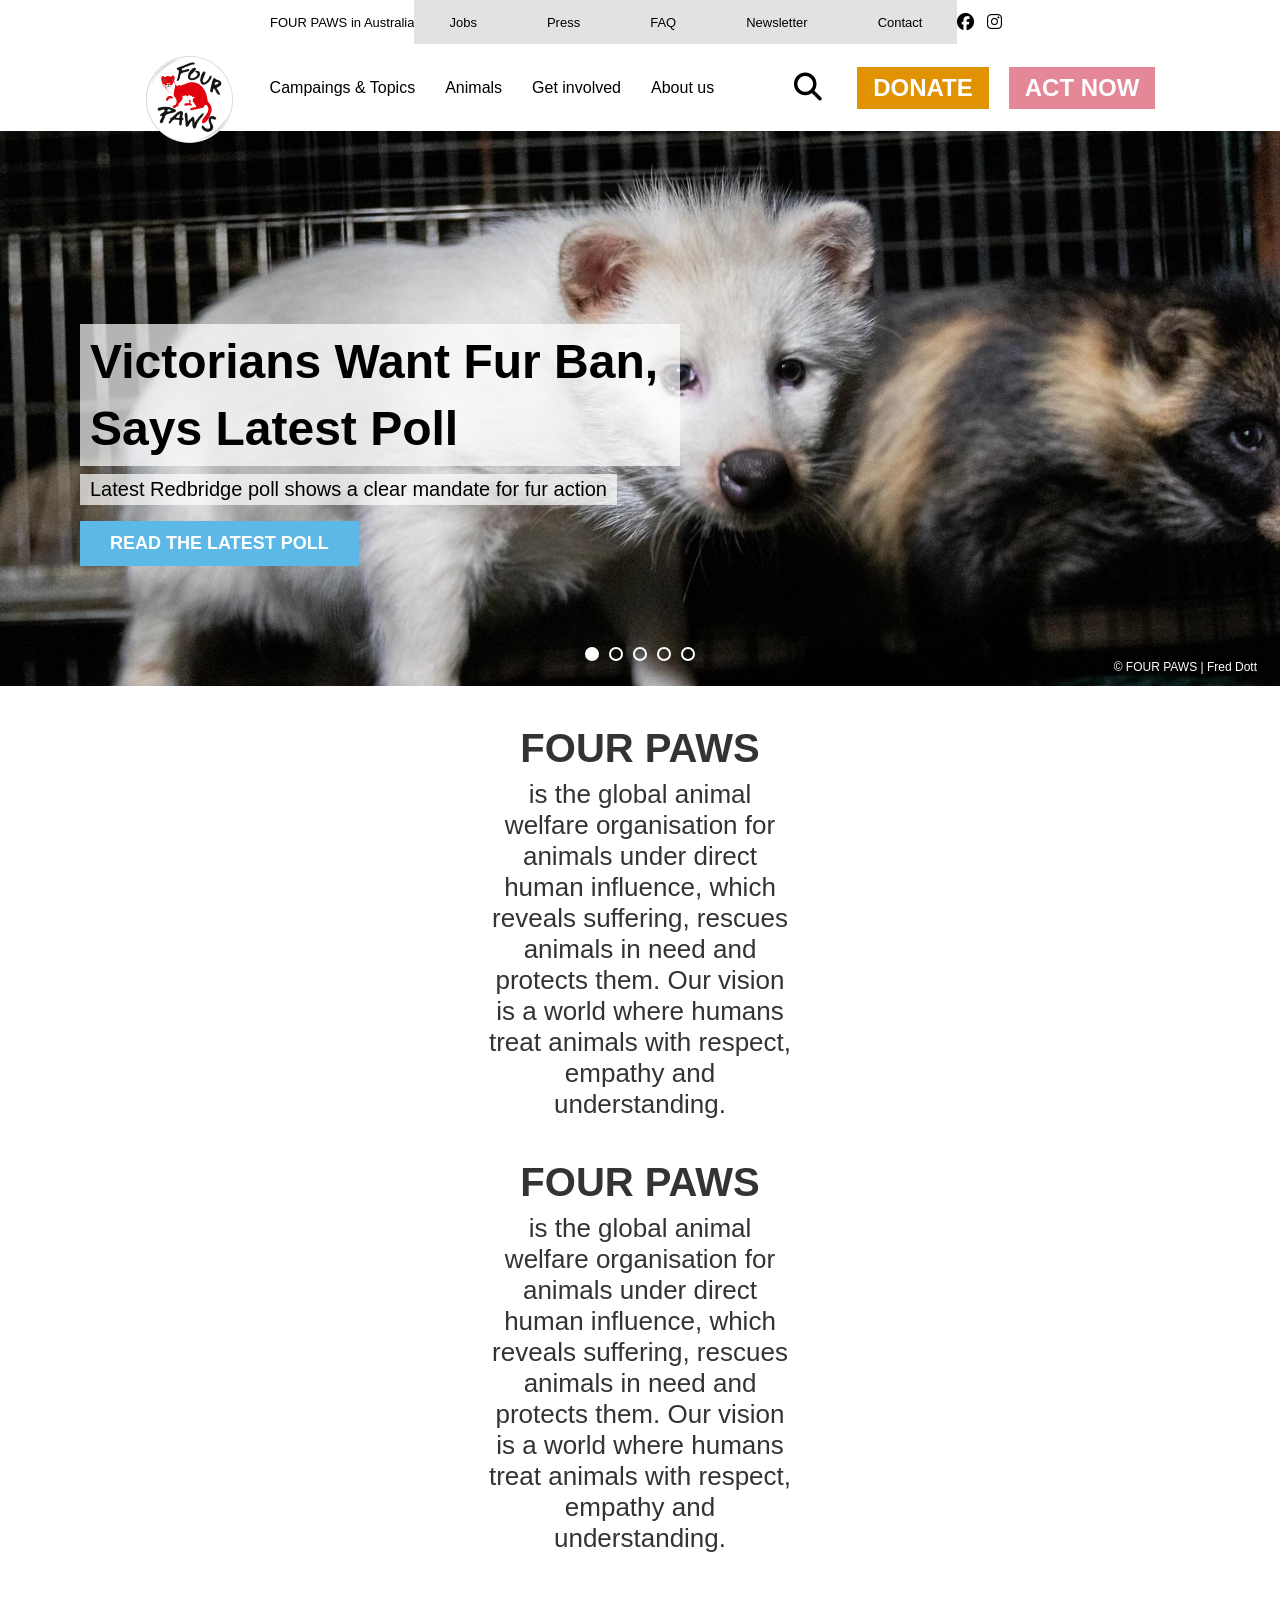
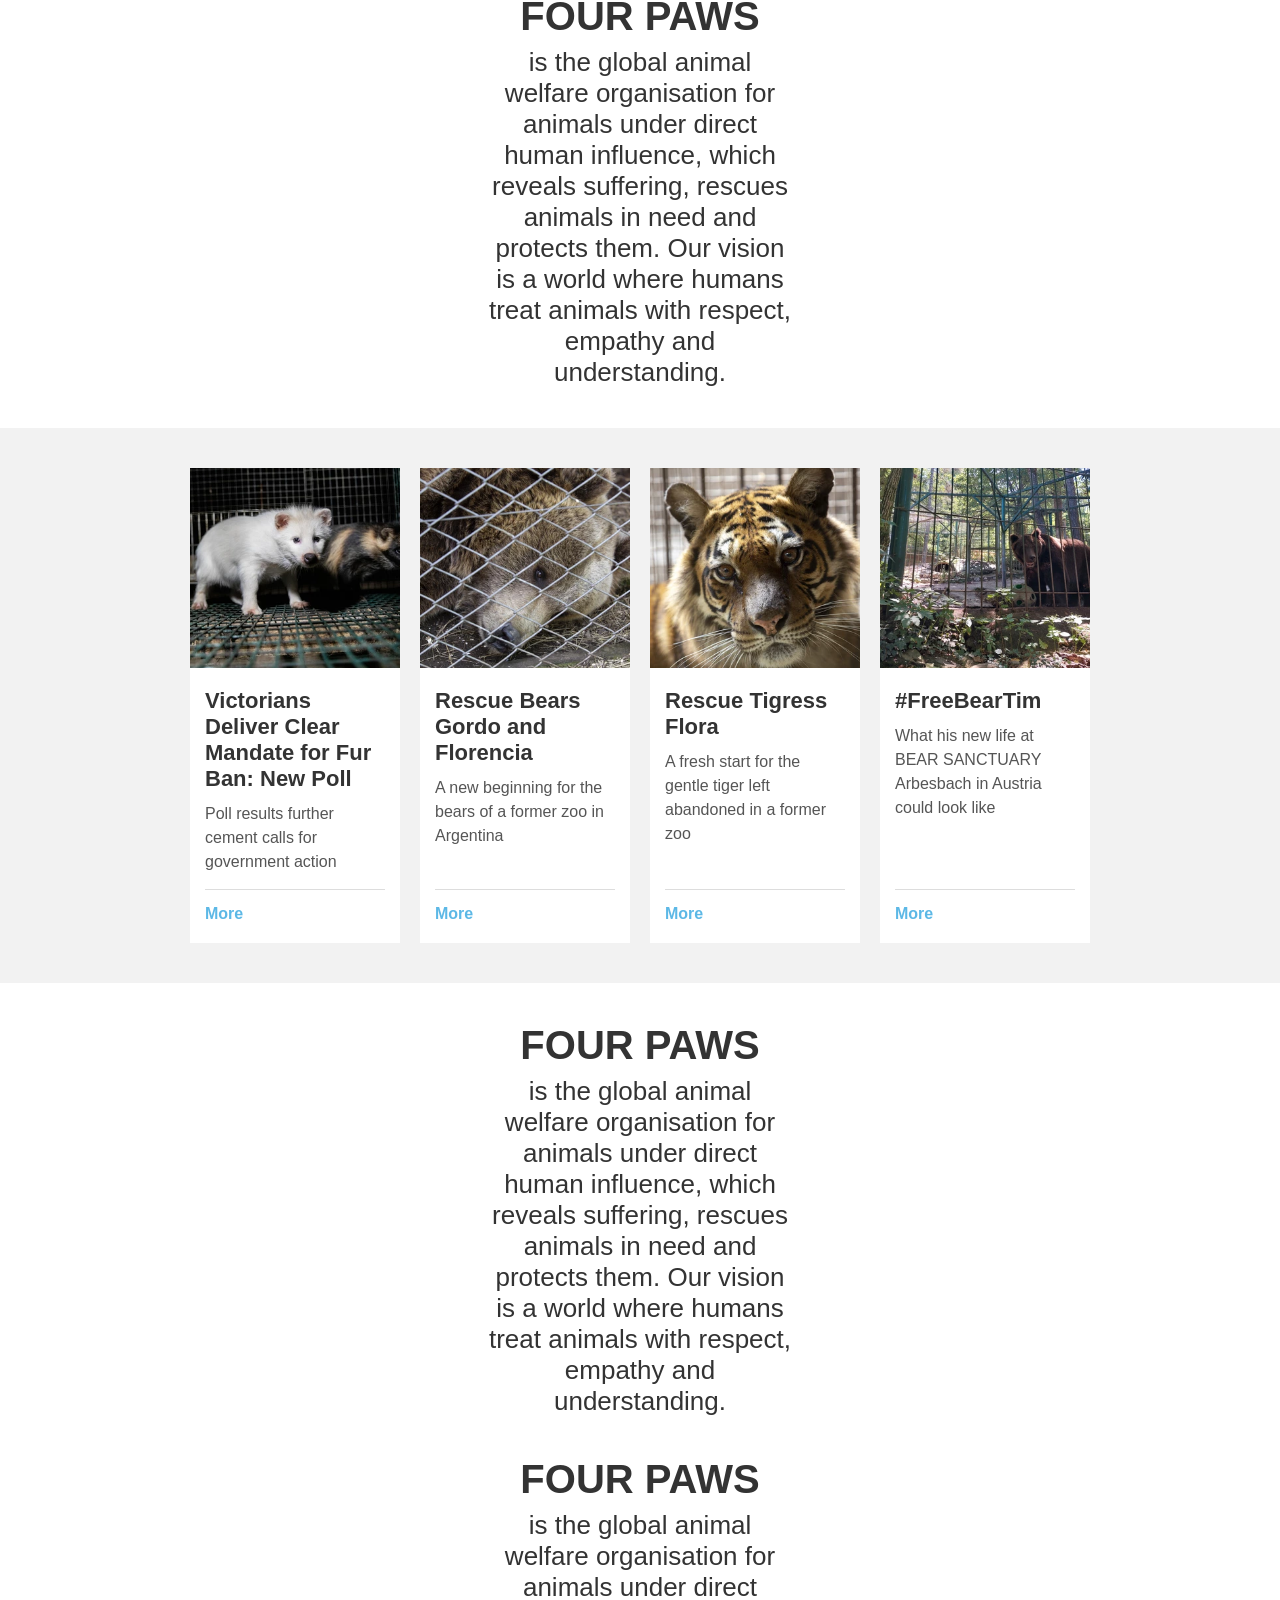
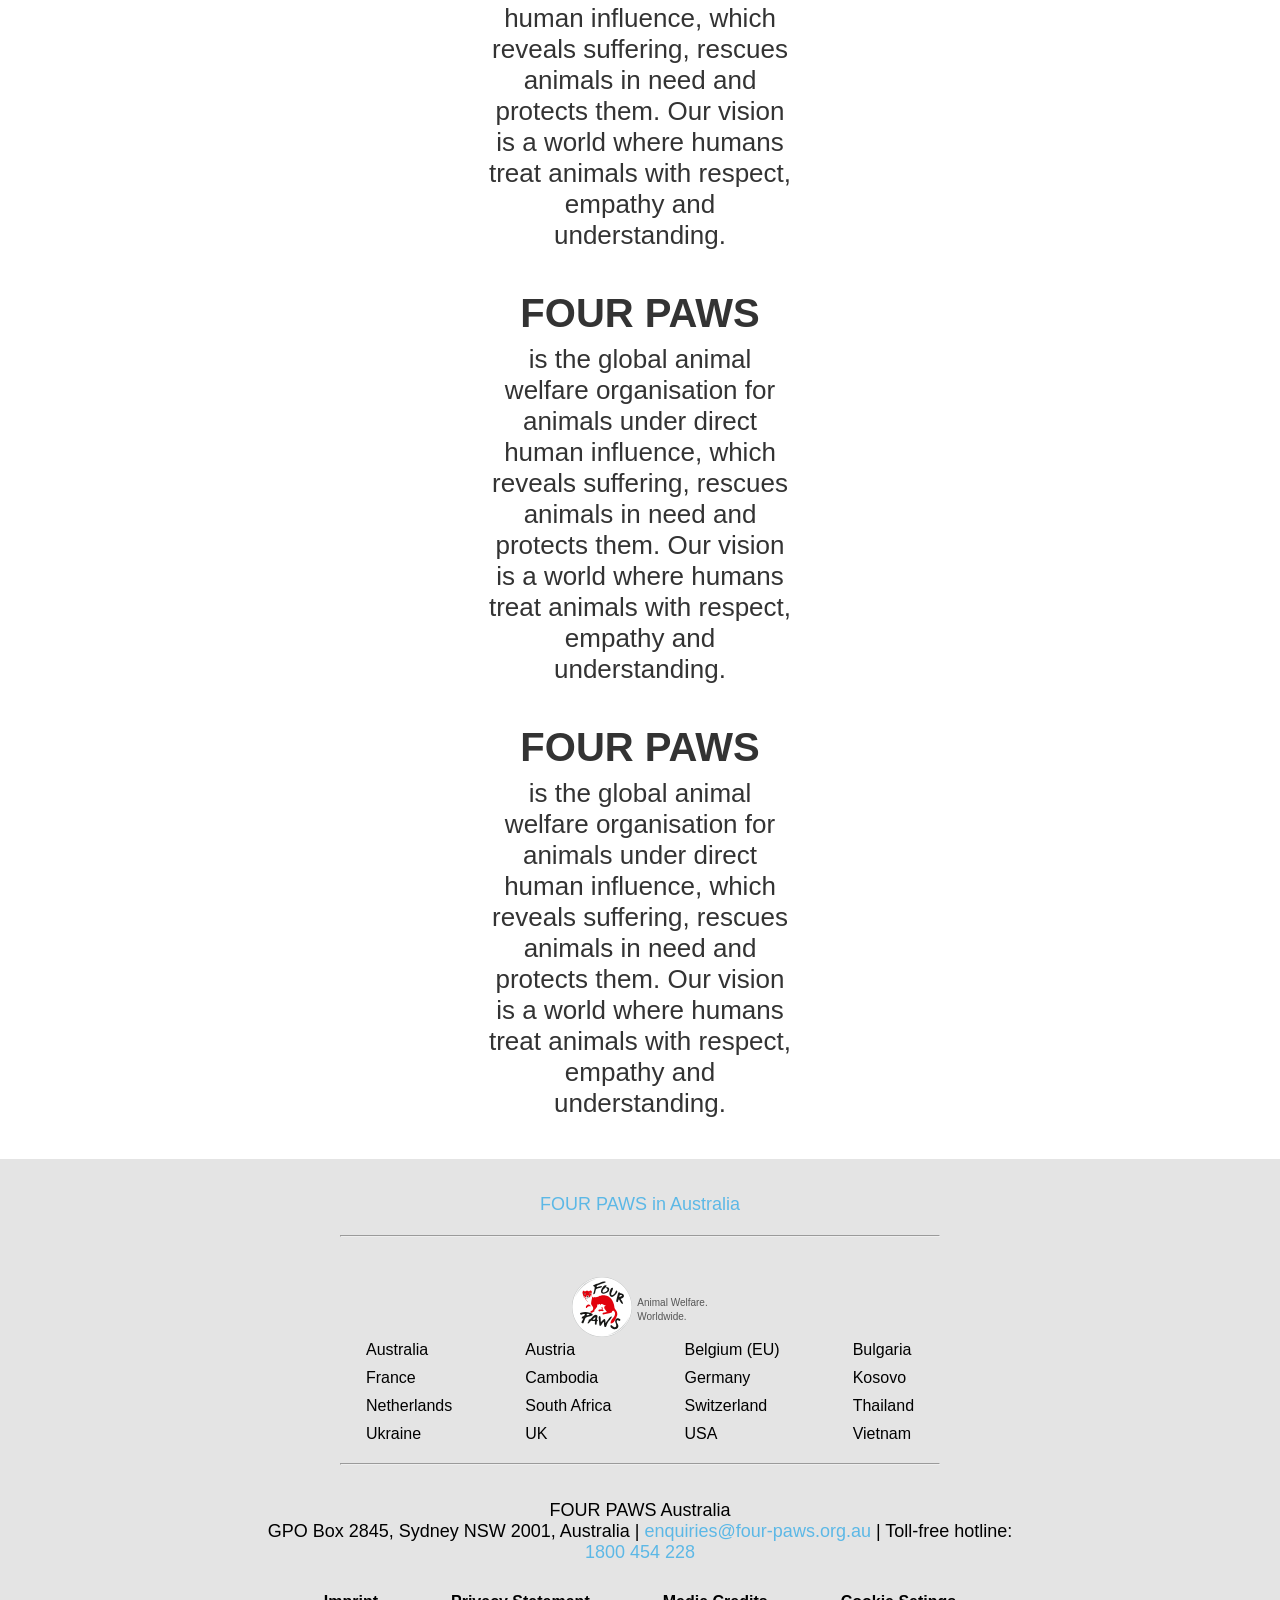
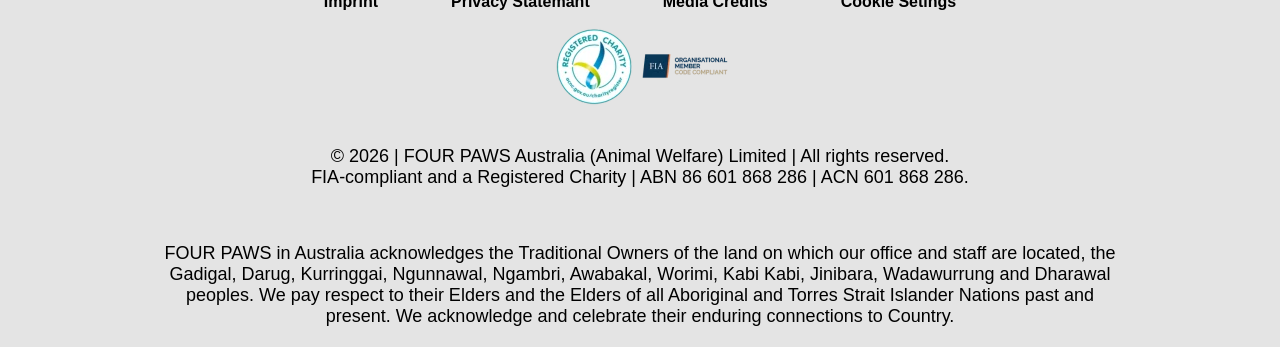
<file: index.html>
<!DOCTYPE html>
<html lang="en">

<head>
    <meta charset="UTF-8">
    <meta name="viewport" content="width=device-width, initial-scale=1.0">
    <title>Home</title>
    <link rel="stylesheet" href="style.css">
    <link rel="stylesheet" href="https://cdnjs.cloudflare.com/ajax/libs/font-awesome/6.5.0/css/all.min.css">
</head>

<body id="top">
    <header>
        <div class="header-top">
            <div class="header-top_section first">
                <a href="file:///C:/123-rabota/my-site/index.html">FOUR PAWS in Australia</a>
            </div>
            <div class="header-top_section">
                <a class="header-top_secton-2_link">Jobs</a>
                <a class="header-top_secton-2_link">Press</a>
                <a class="header-top_secton-2_link">FAQ</a>
                <a class="header-top_secton-2_link">Newsletter</a>
                <a class="header-top_secton-2_link">Contact</a>
            </div>
            <div class="header-top_section social">
                <a href=""><i class="fab fa-facebook"></i></a>
                <a href=""><i class="fab fa-instagram"></i></a>
                <a href=""><i class="fab fa-youtube"></i></a>
                <a href=""><i class="fab fa-linkedin"></i></a>
                <a href=""><i class="fab fa-threads"></i></a>
                <a href=""><i class="fab fa-x-twitter"></i></a>
            </div>
        </div>

        <div class="header-bottom">
            <div class="header-bottom_section header-bottom_section_images">
                <a class="header-bottom_section_item_slide" href="file:///C:/123-rabota/my-site/index.html">
                    <img class="slide active" src=".\images\four-paws-logo.svg" alt="">
                    <img class="slide" src=".\images\ten-logo.svg" alt="">
                </a>
            </div>

            <div class="header-bottom_section links">

                <div class="dropdown">
                    <a class="header-bottom_section_item" href="">Campaings & Topics</a>
                    <div class="dropdown-menu">
                        <div class="dropdown-column">
                            <a class="dropdown-title" href="">Campaings</a>
                            <a href="">Ban Puppy Farming in Australia</a>
                            <a href="">Before: Forgotten | After: Family</a>
                            <a href="">Break The Vicious Cycle</a>
                            <a href="">End Live Lamb Cutting (Mulesing)</a>
                        </div>
                        <div class="dropdown-column">
                            <a class="dropdown-title" href="">Topics</a>
                            <a href="">Animals in Australia</a>
                            <a href="">Animals Abused in Fashion</a>
                            <a href="">Climate and Animal Welfare</a>
                            <a href="">Companion Animals</a>
                        </div>
                        <div class="dropdown-column">
                            <a class="dropdown-title" href="">Sanctuaries</a>
                            <a href="">Al Ma'wa for Nature & Wildlife</a>
                            <a href="">Arosa Bear Sanctuary</a>
                            <a href="">BEAR SANCTUARY Arbesbach</a>
                            <a href="">BEAR SANCTUARY Belitsa</a>
                        </div>
                        <div class="dropdown-column">
                            <a href="">Rescue & Success Stories</a>
                            <a href="">Publication & Guides</a>
                            <a href="">#ClickAndLearn</a>
                        </div>
                    </div>
                </div>

                <div class="dropdown">
                    <a class="header-bottom_section_item" href="">Animals</a>
                    <div class="dropdown-menu">
                        <div class="dropdown-column">
                            <a href="">Bear</a>
                            <a href="">Big cats</a>
                            <a href="">Cat</a>
                            <a href="">Cattle</a>
                        </div>
                        <div class="dropdown-column">
                            <a href="">Chicken</a>
                            <a href="">Dog</a>
                            <a href="">Goat</a>
                            <a href="">Goose</a>
                        </div>
                        <div class="dropdown-column">
                            <a href="">Guinea Pig</a>
                            <a href="">Horse & Donkey</a>
                            <a href="">Mouse</a>
                            <a href="">Orangutan</a>
                        </div>
                        <div class="dropdown-column">
                            <a href="">Pig</a>
                            <a href="">Rabbit</a>
                            <a href="">Rat</a>
                            <a href="">Sheep</a>
                        </div>
                    </div>
                </div>

                <div class="dropdown">
                    <a class="header-bottom_section_item" href="">Get involved</a>
                    <div class="dropdown-menu">
                        <div class="dropdown-column">
                            <a href="">Donate</a>
                            <a href="">Petitions</a>
                            <a href="">Leave a Gift in Your Will</a>
                            <a href="">Events & Webinars</a>
                        </div>
                        <div class="dropdown-column">
                            <a href="">Fundraise for FOUR PAWS</a>
                            <a href="">Volunteer</a>
                            <a href="">Link in Bio</a>
                        </div>
                    </div>
                </div>

                <div class="dropdown">
                    <a class="header-bottom_section_item" href="">About us</a>
                    <div class="dropdown-menu">
                        <div class="dropdown-column">
                            <a href="">Who We Are</a>
                            <a href="">Our Mission</a>
                            <a href="">Our History</a>
                            <a href="">Our Team</a>
                        </div>
                        <div class="dropdown-column">
                            <a href="">Annual Reports</a>
                            <a href="">Media</a>
                            <a href="">Contact</a>
                        </div>
                    </div>
                </div>

            </div>

            <div class="header-bottom_section">
                <a class="header-bottom_section_item" style="font-size: 28px;">
                    <i class="fa-solid fa-magnifying-glass"></i>
                </a>
                <a href="" class="header-bottom_section_item special-button orangeb">DONATE</a>
                <a href="" class="header-bottom_section_item special-button pinkb">ACT NOW</a>
            </div>
        </div>
    </header>

    <div class="hero">
        <div class="hero-slides">
            <div class="hero-slide active">
                <img src="./images/1.webp" alt="">
                <div class="hero-content">
                    <h2 class="hero-title">Victorians Want Fur Ban, Says Latest Poll</h2>
                    <p class="hero-subtitle">Latest Redbridge poll shows a clear mandate for fur action</p>
                    <a href="" class="hero-button">READ THE LATEST POLL</a>
                </div>
                <span class="hero-credit">© FOUR PAWS | Fred Dott</span>
            </div>
            <div class="hero-slide">
                <img src=".\images\2.webp" alt="">
                <div class="hero-content">
                    <h2 class="hero-title">Third Slide Title</h2>
                    <p class="hero-subtitle">Description for the third slide.</p>
                    <a href="" class="hero-button">LEARN MORE</a>
                </div>
                <span class="hero-credit">© FOUR PAWS</span>
            </div>
            <div class="hero-slide">
                <img src=".\images\3.webp" alt="">
                <div class="hero-content">
                    <h2 class="hero-title">Fourth Slide Title</h2>
                    <p class="hero-subtitle">Description for the fourth slide.</p>
                    <a href="" class="hero-button">READ MORE</a>
                </div>
                <span class="hero-credit">© FOUR PAWS</span>
            </div>
            <div class="hero-slide">
                <img src=".\images\4.webp" alt="">
                <div class="hero-content">
                    <h2 class="hero-title">Fifth Slide Title</h2>
                    <p class="hero-subtitle">Description for the fifth slide.</p>
                    <a href="" class="hero-button">DISCOVER</a>
                </div>
                <span class="hero-credit">© FOUR PAWS</span>
            </div>
            <div class="hero-slide">
                <img src=".\images\5.webp" alt="">
                <div class="hero-content">
                    <h2 class="hero-title">Fifth Slide Title</h2>
                    <p class="hero-subtitle">Description for the fifth slide.</p>
                    <a href="" class="hero-button">DISCOVER</a>
                </div>
                <span class="hero-credit">© FOUR PAWS</span>
            </div>
        </div>
        <div class="hero-dots"></div>
    </div>

    <section class="center">
        <h1>FOUR PAWS</h1>
        <h2>is the global animal welfare organisation for animals under direct human influence, which reveals suffering,
            rescues animals in need and protects them. Our vision is a world where humans treat animals with respect,
            empathy and understanding.</h2>
    </section>
    <section class="center">
        <h1>FOUR PAWS</h1>
        <h2>is the global animal welfare organisation for animals under direct human influence, which reveals suffering,
            rescues animals in need and protects them. Our vision is a world where humans treat animals with respect,
            empathy and understanding.</h2>
    </section>
    <section class="center">
        <h1>FOUR PAWS</h1>
        <h2>is the global animal welfare organisation for animals under direct human influence, which reveals suffering,
            rescues animals in need and protects them. Our vision is a world where humans treat animals with respect,
            empathy and understanding.</h2>
    </section>

    <section class="cards-section">
        <div class="cards-grid">
            <a href="" class="card">
                <img src=".\images\2.1.webp" alt="">
                <div class="card-text">
                    <h3 class="card-title">Victorians Deliver Clear Mandate for Fur Ban: New Poll</h3>
                    <p class="card-description">Poll results further cement calls for government action</p>
                    <p class="card-link">More</p>
                </div>
            </a>
            <a href="" class="card">
                <img src=".\images\2.2.webp" alt="">
                <div class="card-text">
                    <h3 class="card-title">Rescue Bears Gordo and Florencia</h3>
                    <p class="card-description">A new beginning for the bears of a former zoo in Argentina</p>
                    <p class="card-link">More</p>
                </div>
            </a>
            <a href="" class="card">
                <img src=".\images\2.3.webp" alt="">
                <div class="card-text">
                    <h3 class="card-title">Rescue Tigress Flora</h3>
                    <p class="card-description">A fresh start for the gentle tiger left abandoned in a former zoo</p>
                    <p class="card-link">More</p>
                </div>
            </a>
            <a href="" class="card">
                <img src=".\images\2.4.webp" alt="">
                <div class="card-text">
                    <h3 class="card-title">#FreeBearTim</h3>
                    <p class="card-description">What his new life at BEAR SANCTUARY Arbesbach in Austria could look like
                    </p>
                    <p class="card-link">More</p>
                </div>
            </a>
        </div>
    </section>

    <section class="center">
        <h1>FOUR PAWS</h1>
        <h2>is the global animal welfare organisation for animals under direct human influence, which reveals suffering,
            rescues animals in need and protects them. Our vision is a world where humans treat animals with respect,
            empathy and understanding.</h2>
    </section>
    <section class="center">
        <h1>FOUR PAWS</h1>
        <h2>is the global animal welfare organisation for animals under direct human influence, which reveals suffering,
            rescues animals in need and protects them. Our vision is a world where humans treat animals with respect,
            empathy and understanding.</h2>
    </section>
    <section class="center">
        <h1>FOUR PAWS</h1>
        <h2>is the global animal welfare organisation for animals under direct human influence, which reveals suffering,
            rescues animals in need and protects them. Our vision is a world where humans treat animals with respect,
            empathy and understanding.</h2>
    </section>
    <section class="center">
        <h1>FOUR PAWS</h1>
        <h2>is the global animal welfare organisation for animals under direct human influence, which reveals suffering,
            rescues animals in need and protects them. Our vision is a world where humans treat animals with respect,
            empathy and understanding.</h2>
    </section>

    <a href="#top" class="scroll-top">
        <i class="fa-solid fa-arrow-up"></i>
    </a>

    <footer>
        <div class="row">

            <div class="footer-title">
                <a href="">FOUR PAWS in Australia</a>
            </div>

            <div class="footer-foot">
                <hr>
                <div class="footer-foot_organisation">

                    <div class="footer-foot_organisation_logo">
                        <a href=""> <img src=".\images\four-paws-logo.svg" alt=""> </a>
                        <p>Animal Welfare. <br>Worldwide. </p>
                        <p class="footer-foot_organisation_logo_copyright">© FOUR PAWS</p>
                    </div>

                    <table>
                        <tr>
                            <td><a href="">Australia</a></td>
                            <td><a href="">Austria</a></td>
                            <td><a href="">Belgium (EU)</a></td>
                            <td><a href="">Bulgaria</a></td>
                        </tr>
                        <tr>
                            <td><a href="">France</a></td>
                            <td><a href="">Cambodia</a></td>
                            <td><a href="">Germany</a></td>
                            <td><a href="">Kosovo</a></td>
                        </tr>
                        <tr>
                            <td><a href="">Netherlands</a></td>
                            <td><a href="">South Africa</a></td>
                            <td><a href="">Switzerland</a></td>
                            <td><a href="">Thailand</a></td>
                        </tr>
                        <tr>
                            <td><a href="">Ukraine</a></td>
                            <td><a href="">UK</a></td>
                            <td><a href="">USA</a></td>
                            <td><a href="">Vietnam</a></td>
                        </tr>
                    </table>
                    <hr>
                </div>

                <p class="footer-title"> FOUR PAWS Australia <br> GPO Box 2845, Sydney NSW 2001, Australia |
                    <a href="">enquiries@four-paws.org.au</a> | Toll-free hotline: <br>
                    <a href="">1800 454 228 </a>
                </p>

                <div class="footer-foot_legal">
                    <table>
                        <tr>
                            <th> <a href="">Imprint</a> </th>
                            <th> <a href="">Privacy Statemant</a> </th>
                            <th> <a href="">Media Credits</a> </th>
                            <th> <a href="">Cookie Setings</a> </th>
                        </tr>

                    </table>


                </div>

                <div class="footer-foot-images">
                    <img src="./images/opa.webp" alt="">
                    <img src="./images/popa.webp" alt="">
                </div>

                <div class="footer-foot-nonprofit">
                    <p class="footer-title"> © 2026 | FOUR PAWS Australia (Animal Welfare) Limited | All rights
                        reserved.
                        <br>
                        FIA-compliant and a Registered Charity | ABN 86 601 868 286 | ACN 601 868 286.
                    </p>

                    <p></p>
                    <p class="footer-title">FOUR PAWS in Australia acknowledges the Traditional Owners of the land on
                        which our office and staff are located, the
                        <br> Gadigal, Darug, Kurringgai, Ngunnawal, Ngambri, Awabakal, Worimi, Kabi Kabi, Jinibara,
                        Wadawurrung and Dharawal
                        <br>peoples. We pay respect to their Elders and the Elders of all Aboriginal and Torres Strait
                        Islander Nations past and
                        <br>present. We acknowledge and celebrate their enduring connections to Country.
                    </p>
                </div>
            </div>

            <a href="#top" class="scroll-top">
                <i class="fa-solid fa-arrow-up"></i>
            </a>

        </div>
    </footer>
    <script src="script.js"></script>
</body>

</html>
</file>
<file: style.css>
* {
    font-family: 'Roboto', "Source Sans Pro", sans-serif;
    margin: 0;
    padding: 0;
    box-sizing: border-box;
}

html {
    scroll-behavior: smooth;
}

body {
    overflow-x: hidden;
}

header {
    position: sticky;
    top: 0;
    background-color: white;
    z-index: 100;
    font-weight: 500;
}

table {
    margin: 0 auto;
}

a {
    text-decoration: none;
    color: black;
}

section {
    margin: 40px 486px;
}

h1 {
    font-size: 40px;
    color: #333333;
    font-weight: 700;
}

h2 {
    font-size: 26px;
    color: #333333;
    font-weight: 500;
}

.header-top {
    display: flex;
    height: 44px;
    font-size: 13px;
    margin: 0px 270px;
    overflow: hidden;
    max-height: 44px;
    transition: opacity 0.3s ease, max-height 0.3s ease;
    white-space: nowrap;
}

.header-top_section {
    height: 100%;
    align-items: center;
    justify-content: center;
    display: flex;
    flex: 1;
}

.header-top_section.first {
    justify-content: left;
    margin-right: auto;
}

.header-top_section.social {
    gap: 13px;
}

.header-top_section.social i {
    font-size: 17px;
}

.header-top_secton-2_link {
    background-color: rgb(226, 226, 226);
    height: 100%;
    display: flex;
    align-items: center;
    padding: 0 35px;
    transition: background-color;
}

.header-top_secton-2_link:hover {
    background-color: aqua;
}

.header-bottom {
    display: flex;
    height: 87px;
    align-items: center;
    justify-content: center;
    margin: 0px 450px;
    padding-bottom: 0px;
    overflow: visible;
}

.header-bottom_section {
    flex: 1;
    display: flex;
    align-items: center;
    justify-content: center;
    height: 100%;
}

.header-bottom_section_item {
    padding: 0px 15px;
    white-space: nowrap;
}

.header-bottom_section_item.special-button {
    font-size: 24px;
    margin-left: 20px;
    color: white;
    font-weight: bold;
    padding: 7px 16px;
}

.header-bottom_section_item.special-button.orangeb {
    background-color: rgb(225, 146, 0);
}

.header-bottom_section_item.special-button.pinkb {
    background-color: rgb(228, 135, 151);
}

.header-bottom_section_item.special-button.orangeb:hover {
    background-color: rgb(184, 90, 2);
}

.header-bottom_section_item.special-button.pinkb:hover {
    background-color: rgb(218, 95, 116);
}

.header-bottom_section.links {
    margin-right: 50px;
    flex: 1;
    justify-content: center;
}

.header-bottom_section_item img {
    height: 100px;
    margin-top: 10px;
}

.header-bottom_section_images {
    position: relative;
    min-width: 130px;
    flex: 0;
}

.header-bottom_section_item_slide {
    position: absolute;
    height: 87px;
    width: 87px;
    top: 6px;
    transition: height 0.3s ease, width 0.3s ease;
    z-index: 300;
}

.slide {
    position: absolute;
    width: 100%;
    height: 100%;
    top: 6px;
    left: 0;
    opacity: 0;
    transition: opacity 1s;
}

.slide.active {
    opacity: 1;
}

.hero {
    position: relative;
    height: 555px;
    overflow: hidden;
}

.hero-slides {
    display: flex;
    width: 100%;
    height: 100%;
    transition: transform 2s ease;
}

.hero-slide {
    min-width: 100%;
    height: 100%;
    position: relative;
}

.hero-slide img {
    width: 100%;
    height: 100%;
    object-fit: cover;
}

.hero-content {
    position: absolute;
    bottom: 120px;
    left: 80px;
    display: flex;
    flex-direction: column;
    align-items: flex-start;
    max-width: 600px;
}

.hero-title {
    font-size: 48px;
    font-weight: 700;
    color: #000;
    background-color: rgba(255, 255, 255, 0.7);
    display: inline;
    padding: 4px 10px;
    line-height: 1.4;
    box-decoration-break: clone;
    -webkit-box-decoration-break: clone;
}

.hero-subtitle {
    font-size: 20px;
    color: #000;
    background-color: rgba(255, 255, 255, 0.7);
    display: inline-block;
    padding: 4px 10px;
    margin-top: 8px;
}

.hero-button {
    display: inline-block;
    margin-top: 16px;
    padding: 12px 30px;
    background-color: #5cb8e6;
    color: white;
    font-size: 18px;
    font-weight: 700;
    text-decoration: none;
    border: none;
}

.hero-button:hover {
    background-color: #4aa3d1;
}

.hero-credit {
    position: absolute;
    bottom: 10px;
    right: 15px;
    font-size: 12px;
    color: white;
    background-color: rgba(0, 0, 0, 0.4);
    padding: 2px 8px;
}

.hero-dots {
    position: absolute;
    bottom: 25px;
    left: 50%;
    transform: translateX(-50%);
    display: flex;
    gap: 10px;
    z-index: 10;
}

.hero-dot {
    width: 14px;
    height: 14px;
    border-radius: 50%;
    border: 2px solid white;
    background-color: transparent;
    cursor: pointer;
    transition: background-color 0.3s;
}

.hero-dot.active {
    background-color: white;
}

.center {
    text-align: center;
}

.center h1 {
    margin-bottom: 8px;
}

.dropdown {
    position: static;
    height: 100%;
    display: flex;
    align-items: center;
}

.dropdown-menu {
    position: absolute;
    top: 100%;
    left: 0;
    right: 0;
    background-color: #f5f5f5;
    display: flex;
    gap: 60px;
    padding: 30px calc((100vw - 900px) / 2);
    opacity: 0;
    pointer-events: none;
    transition: opacity;
    z-index: 200;
    justify-content: flex-start;
}

.dropdown:hover .dropdown-menu {
    opacity: 1;
    pointer-events: auto;
}

.dropdown-column {
    display: flex;
    flex-direction: column;
    gap: 10px;
}

.dropdown-title {
    font-weight: 700;
    font-size: 16px;
    margin-bottom: 5px;
    display: block;
}

.dropdown-column a {
    white-space: nowrap;
}

.cards-section {
    padding: 40px max(40px, calc((100vw - 1200px) / 2));
    margin: 0;
    background-color: rgba(242, 242, 242);
}

.cards-grid {
    display: grid;
    grid-template-columns: repeat(4, 1fr);
    gap: 20px;
    max-width: 900px;
    margin: 0 auto;
}

.card {
    display: flex;
    flex-direction: column;
    text-decoration: none;
    color: black;
    background-color: white;
    overflow: hidden;
}

.card img {
    width: 100%;
    height: 200px;
    object-fit: cover;
    transition: transform 0.3s ease;
}

.card:hover img {
    transform: scale(1.05);
}

.card-text {
    padding: 20px 15px;
    display: flex;
    flex-direction: column;
    flex-grow: 1;
}

.card-title {
    font-size: 22px;
    font-weight: 700;
    color: #333;
    margin-bottom: 10px;
}

.card-description {
    font-size: 16px;
    color: #555;
    line-height: 1.5;
    margin-bottom: 15px;
}

.card-link {
    margin-top: auto;
    padding-top: 15px;
    border-top: 1px solid #ddd;
    color: #5cb8e6;
    font-size: 16px;
    font-weight: 700;
}

.scroll-top {
    position: fixed;
    bottom: 30px;
    right: 30px;
    display: none;
    align-items: center;
    justify-content: center;
    width: 50px;
    height: 50px;
    background-color: #2d2d2d;
    color: rgb(81, 81, 81);
    font-size: 30px;
    border-radius: 0%;
}

.row {
    margin-left: -15px;
    margin-right: -15px;
}

.row {
    background-color: #e4e4e4;
}

.footer-title {
    background-color: transparent;
    font-size: 18px;
    margin: 0;
    padding: 35px 0px 20px 0px;
    text-align: center;
}

.footer-title a {
    color: #5cb8e6;
}

.footer-foot hr {
    width: 600px;
    margin: 0 auto;
}

.footer-foot_organisation {
    display: flex;
    flex-direction: column;
    align-items: center;
    padding-top: 20px;
    gap: 10px;
}

.footer-foot_organisation_logo {
    position: relative;
    display: flex;
    align-items: center;
    gap: 5px;
    top: 20px;

}

.footer-foot_organisation_logo img {
    width: 60px;
    height: 60px;
    object-fit: contain;
}

.footer-foot_organisation_logo p {
    font-size: 10px;
    color: #555;
    line-height: 1.4;
    padding-top: 1px;
}

.footer-foot_organisation_logo_copyright {
    opacity: 0;
    position: absolute;
    background-color: aliceblue;
    top: 32px;
    right: 11px;
    padding-top: 10px;
}

.footer-foot_organisation_logo:hover .footer-foot_organisation_logo_copyright {
    opacity: 1;
}

.row table {
    text-align: left;
    margin: 0 auto;
    border-collapse: separate;
    border-spacing: 73px 10px;
}

.footer-foot-images {
    display: flex;
    justify-content: center;
    align-items: center;
}
</file>
